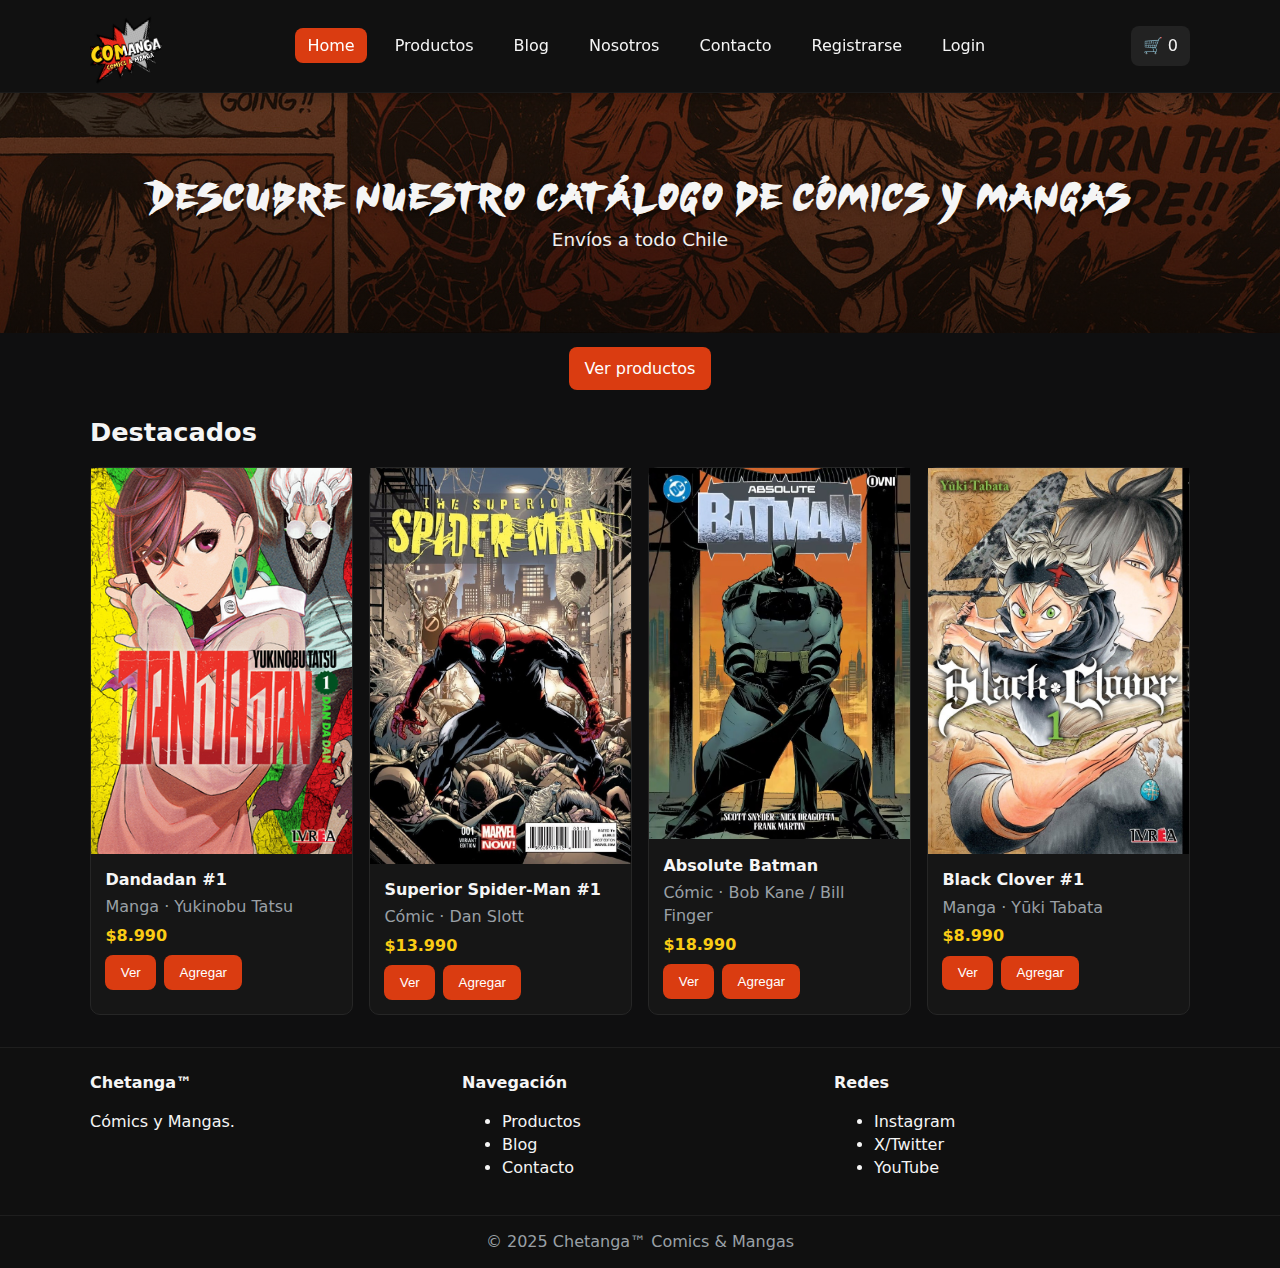
<file: index.html>
<!DOCTYPE html>
<html lang="es">
<head>
  <meta charset="UTF-8" />
  <meta name="viewport" content="width=device-width, initial-scale=1" />
  <title>Chetanga – Home</title>
  <link rel="stylesheet" href="css/styles.css" />

  <!-- (Opcional) favicon -->
<link rel="icon" type="image/png" sizes="32x32" href="assets/favicon.png" />
</head>
<body>
  <!-- HEADER -->
  <header class="shadow">
  <div class="container topbar">
    <!-- Logo a la izquierda -->
    <a class="logo" href="index.html">
      <img src="assets/logo.svg" alt="Chetanga" class="logo-img" />
    </a>

    <!-- Nav a la derecha (antes del carrito) -->
    <nav id="navMenu" aria-label="Principal">
      <ul class="nav">
        <li><a class="active" href="index.html">Home</a></li>
        <li><a href="productos.html">Productos</a></li>
        <li><a href="blog.html">Blog</a></li>
        <li><a href="nosotros.html">Nosotros</a></li>
        <li><a href="contacto.html">Contacto</a></li>
        <li><a href="registro.html">Registrarse</a></li>
        <li><a href="login.html">Login</a></li>
      </ul>
    </nav>

    <!-- Carrito pegado a la derecha -->
    <a class="btn-cart" href="carrito.html" aria-label="Ver carrito">
      🛒 <span id="cartCount">0</span>
    </a>

    <!-- Hamburguesa (solo en móvil) -->
    <button class="menu-toggle" aria-expanded="false" aria-controls="navMenu" aria-label="Abrir menú">☰</button>
  </div>
</header>



  <!-- MAIN -->
  <main>
    <!-- HERO FULL-WIDTH -->
    <section class="hero-full" aria-label="Banner principal">
      <div class="hero-bg">
        <img src="assets/banners/hero.jpg" alt="Colección de cómics y mangas" />
        <div class="hero-overlay">
          <h1><span class="jp-font">Descubre nuestro catálogo de cómics y mangas</span></h1>
          <p>Envíos a todo Chile</p>
        </div>
      </div>
    </section>

    <!-- CTA debajo del banner -->
    <section class="container hero-cta">
      <a class="btn" href="productos.html">Ver productos</a>
    </section>

    <!-- DESTACADOS -->
    <section class="container">
      <h2>Destacados</h2>
      <div id="gridDestacados" class="grid"></div>
    </section>
  </main>

  <!-- FOOTER -->
  <footer>
    <div class="container footer-grid">
      <div>
        <h4>Chetanga™</h4>
        <p>Cómics y Mangas.</p>
      </div>
      <div>
        <h4>Navegación</h4>
        <ul>
          <li><a href="productos.html">Productos</a></li>
          <li><a href="blog.html">Blog</a></li>
          <li><a href="contacto.html">Contacto</a></li>
        </ul>
      </div>
      <div>
        <h4>Redes</h4>
        <ul>
          <li><a href="#">Instagram</a></li>
          <li><a href="#">X/Twitter</a></li>
          <li><a href="#">YouTube</a></li>
        </ul>
      </div>
    </div>
    <div class="copy">© 2025 Chetanga™ Comics & Mangas</div>
  </footer>

  <!-- JS -->
  <script type="module" src="js/app.js"></script>
</body>
</html>
</file>
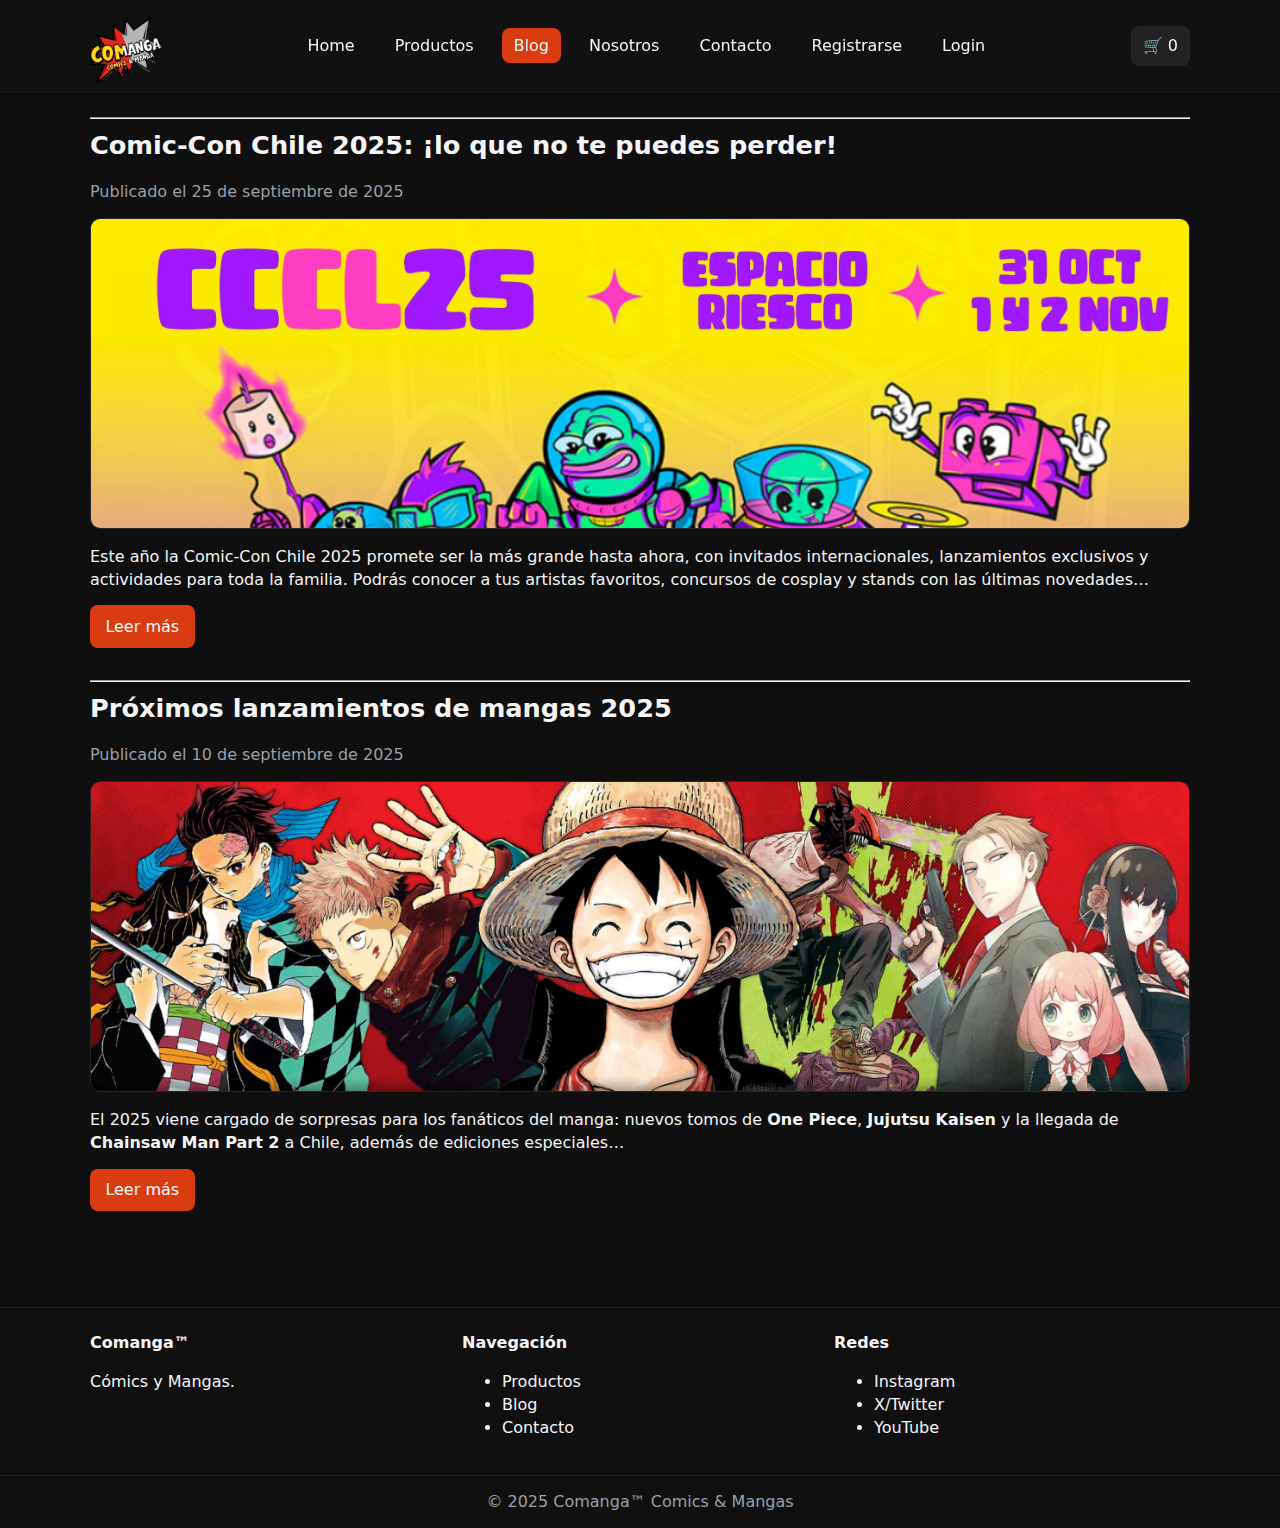
<file: blog.html>
<!DOCTYPE html>
<html lang="es">
<head>
  <meta charset="UTF-8" />
  <meta name="viewport" content="width=device-width, initial-scale=1" />
  <title>Chetanga – Blog</title>
  <link rel="stylesheet" href="css/styles.css" />

  <link rel="icon" type="image/png" sizes="32x32" href="assets/favicon.png" />

</head>
<body>
  <!-- HEADER -->
  <header class="shadow">
  <div class="container topbar">
    <!-- Logo a la izquierda -->
    <a class="logo" href="index.html">
      <img src="assets/logo.svg" alt="Comanga" class="logo-img" />
    </a>

    <!-- Nav a la derecha (antes del carrito) -->
    <nav id="navMenu" aria-label="Principal">
      <ul class="nav">
        <li><a href="index.html">Home</a></li>
        <li><a href="productos.html">Productos</a></li>
        <li><a class="active" href="blog.html">Blog</a></li>
        <li><a href="nosotros.html">Nosotros</a></li>
        <li><a href="contacto.html">Contacto</a></li>
        <li><a href="registro.html">Registrarse</a></li>
        <li><a href="login.html">Login</a></li>
      </ul>
    </nav>

    <!-- Carrito pegado a la derecha -->
    <a class="btn-cart" href="carrito.html" aria-label="Ver carrito">
      🛒 <span id="cartCount">0</span>
    </a>

    <!-- Hamburguesa (solo en móvil) -->
    <button class="menu-toggle" aria-expanded="false" aria-controls="navMenu" aria-label="Abrir menú">☰</button>
  </div>
</header>



  <!-- MAIN -->
  <main class="container" style="padding:1rem 0 2rem">

    <hr />

    <article class="blog-article">
      <h2>Comic-Con Chile 2025: ¡lo que no te puedes perder!</h2>
      <p class="muted">Publicado el 25 de septiembre de 2025</p>
      <img src="assets/blog/comiccon2025.jpg" alt="Comic-Con Chile 2025" />
      <p>
        Este año la Comic-Con Chile 2025 promete ser la más grande hasta ahora,
        con invitados internacionales, lanzamientos exclusivos y actividades para
        toda la familia. Podrás conocer a tus artistas favoritos, concursos de cosplay
        y stands con las últimas novedades…
      </p>
      <a class="btn" href="detalle-blog1.html">Leer más</a>
    </article>

    <hr />

    <article class="blog-article">
      <h2>Próximos lanzamientos de mangas 2025</h2>
      <p class="muted">Publicado el 10 de septiembre de 2025</p>
      <img src="assets/blog/mangas2025.jpg" alt="Lanzamientos de mangas 2025" />
      <p>
        El 2025 viene cargado de sorpresas para los fanáticos del manga: nuevos tomos de
        <strong>One Piece</strong>, <strong>Jujutsu Kaisen</strong> y la llegada de
        <strong>Chainsaw Man Part 2</strong> a Chile, además de ediciones especiales…
      </p>
      <a class="btn" href="detalle-blog2.html">Leer más</a>
    </article>
  </main>

  <!-- FOOTER -->
  <footer>
    <div class="container footer-grid">
      <div>
        <h4>Comanga™</h4>
        <p>Cómics y Mangas.</p>
      </div>
      <div>
        <h4>Navegación</h4>
        <ul>
          <li><a href="productos.html">Productos</a></li>
          <li><a href="blog.html">Blog</a></li>
          <li><a href="contacto.html">Contacto</a></li>
        </ul>
      </div>
      <div>
        <h4>Redes</h4>
        <ul>
          <li><a href="#">Instagram</a></li>
          <li><a href="#">X/Twitter</a></li>
          <li><a href="#">YouTube</a></li>
        </ul>
      </div>
    </div>
    <div class="copy">© 2025 Comanga™ Comics & Mangas</div>
  </footer>

  <!-- JS -->
  <script type="module" src="js/app.js"></script>
</body>
</html>
</file>
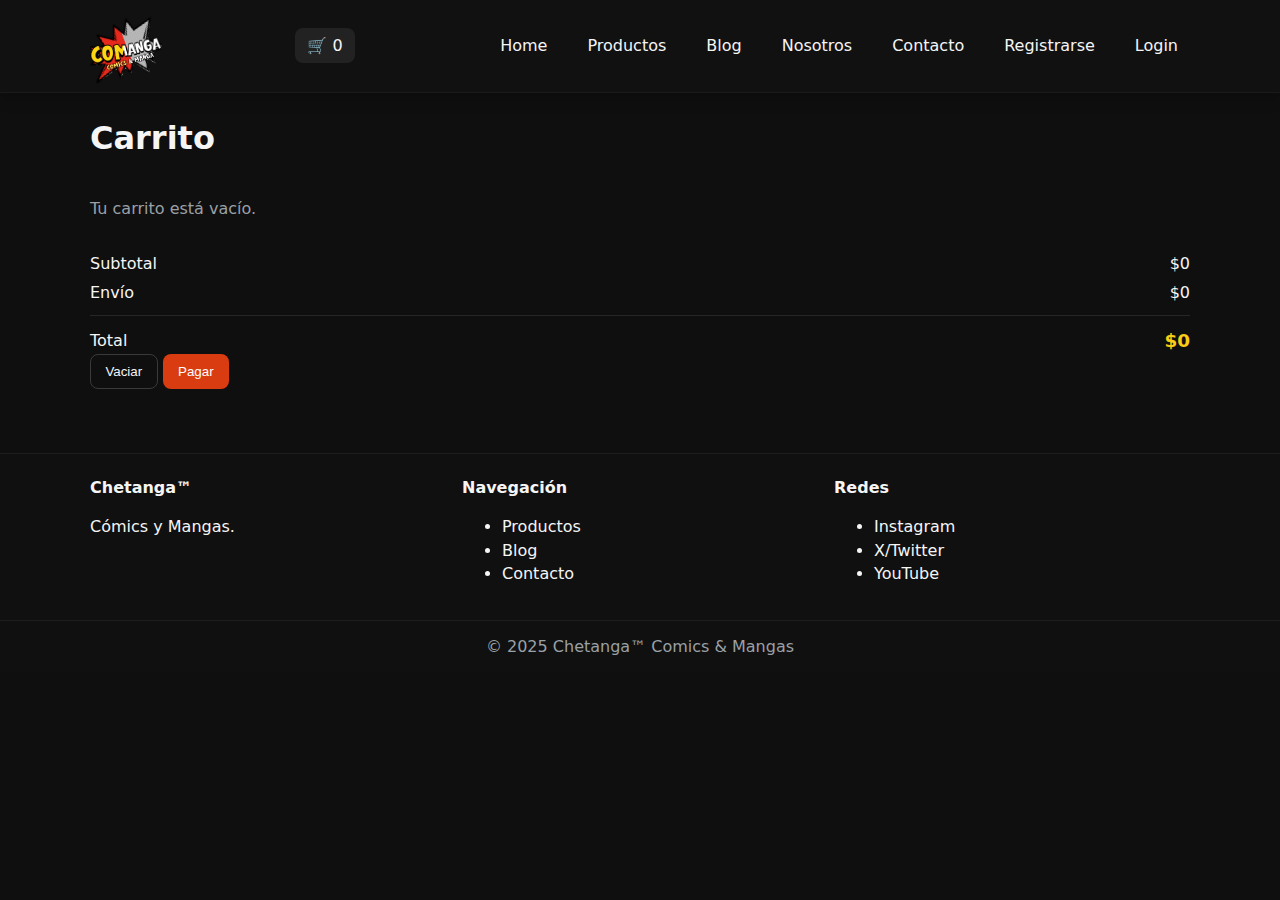
<file: carrito.html>
<!DOCTYPE html>
<html lang="es">
<head>
  <meta charset="UTF-8" />
  <meta name="viewport" content="width=device-width, initial-scale=1" />
  <title>Chetanga – Carrito</title>
  <link rel="stylesheet" href="css/styles.css" />
  <!-- <link rel="icon" type="image/x-icon" href="assets/favicon.ico"> -->
</head>
<body>
  <!-- HEADER -->
  <header class="shadow">
    <div class="container topbar">
      <a class="logo" href="index.html">
        <img src="assets/logo.svg" alt="Chetanga" class="logo-img" />
      </a>

      <!-- Acciones: carrito SIEMPRE visible + menú hamburguesa -->
      <div class="header-actions">
        <a class="btn-cart" href="carrito.html" aria-label="Ver carrito">
          🛒 <span id="cartCount">0</span>
        </a>
        <button class="menu-toggle" aria-expanded="false" aria-controls="navMenu" aria-label="Abrir menú">☰</button>
      </div>

      <nav id="navMenu" aria-label="Principal">
        <ul class="nav">
          <li><a href="index.html">Home</a></li>
          <li><a href="productos.html">Productos</a></li>
          <li><a href="blog.html">Blog</a></li>
          <li><a href="nosotros.html">Nosotros</a></li>
          <li><a href="contacto.html">Contacto</a></li>
          <li><a href="registro.html">Registrarse</a></li>
          <li><a href="login.html">Login</a></li>
        </ul>
      </nav>
    </div>
  </header>

  <!-- MAIN -->
  <main class="container" style="padding:1rem 0 2rem">
    <h1>Carrito</h1>

    <!-- Lista de productos del carrito -->
    <div id="carritoLista" class="cart-list"></div>

    <!-- Resumen y acciones -->
    <section class="cart-summary">
      <div class="cart-totals">
        <div><span>Subtotal</span><span id="cartSubtotal">$0</span></div>
        <div><span>Envío</span><span id="cartEnvio">$0</span></div>
        <div class="sep"></div>
        <div class="total"><span>Total</span><strong id="carritoTotal">$0</strong></div>
      </div>

      <div class="cart-actions-bottom">
        <button id="btnVaciar" class="btn btn-outline">Vaciar</button>
        <button id="btnPagar" class="btn">Pagar</button>
      </div>
    </section>
  </main>

  <!-- FOOTER -->
  <footer>
    <div class="container footer-grid">
      <div>
        <h4>Chetanga™</h4>
        <p>Cómics y Mangas.</p>
      </div>
      <div>
        <h4>Navegación</h4>
        <ul>
          <li><a href="productos.html">Productos</a></li>
          <li><a href="blog.html">Blog</a></li>
          <li><a href="contacto.html">Contacto</a></li>
        </ul>
      </div>
      <div>
        <h4>Redes</h4>
        <ul>
          <li><a href="#">Instagram</a></li>
          <li><a href="#">X/Twitter</a></li>
          <li><a href="#">YouTube</a></li>
        </ul>
      </div>
    </div>
    <div class="copy">© 2025 Chetanga™ Comics & Mangas</div>
  </footer>

  <!-- JS -->
  <script type="module" src="js/app.js"></script>
</body>
</html>
</file>
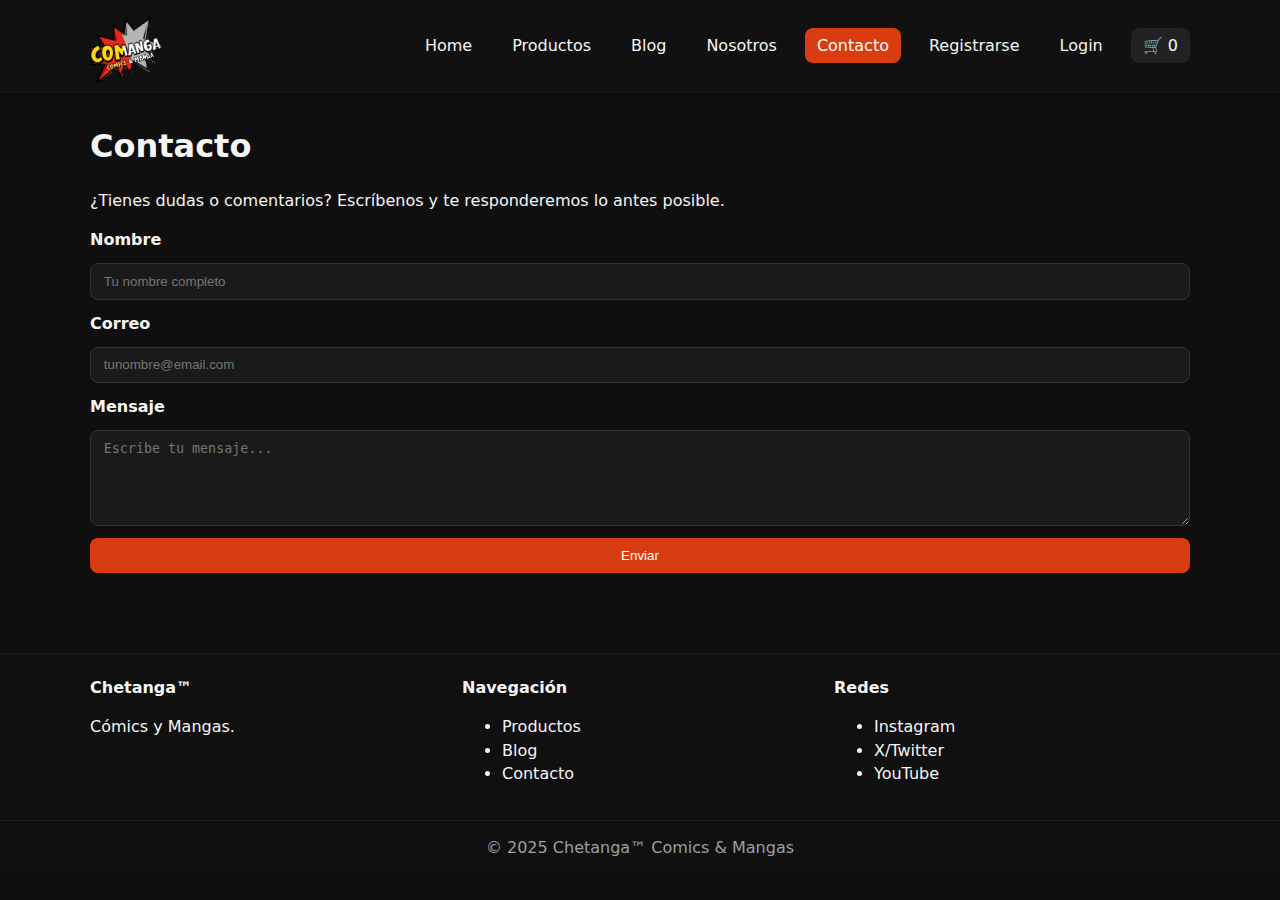
<file: contacto.html>
<!DOCTYPE html>
<html lang="es">
<head>
  <meta charset="UTF-8" />
  <meta name="viewport" content="width=device-width, initial-scale=1" />
  <title>Chetanga – Contacto</title>
  <link rel="stylesheet" href="css/styles.css" />
</head>
<body>
  <!-- HEADER -->
  <header class="shadow">
    <div class="container topbar">
      <a class="logo" href="index.html">
        <img src="assets/logo.svg" alt="Chetanga" class="logo-img" />
      </a>
      <button class="menu-toggle" aria-expanded="false" aria-controls="navMenu" aria-label="Abrir menú">☰</button>
      <nav id="navMenu" aria-label="Principal">
        <ul class="nav">
          <li><a href="index.html">Home</a></li>
          <li><a href="productos.html">Productos</a></li>
          <li><a href="blog.html">Blog</a></li>
          <li><a href="nosotros.html">Nosotros</a></li>
          <li><a class="active" href="contacto.html">Contacto</a></li>
          <li><a href="registro.html">Registrarse</a></li>
          <li><a href="login.html">Login</a></li>
          <li>
            <a class="btn-cart" href="carrito.html" aria-label="Ver carrito">
  🛒 <span id="cartCount">0</span>
</a>

          </li>
        </ul>
      </nav>
    </div>
  </header>

  <!-- MAIN -->
  <main class="container" style="padding:1.5rem 0 2rem">
    <h1>Contacto</h1>
    <p>¿Tienes dudas o comentarios? Escríbenos y te responderemos lo antes posible.</p>

    <form id="formContacto" class="form">
      <label for="nombre">Nombre</label>
      <input type="text" id="nombre" name="nombre" required placeholder="Tu nombre completo" />

      <label for="correo">Correo</label>
      <input type="email" id="correo" name="correo" required placeholder="tunombre@email.com" />

      <label for="mensaje">Mensaje</label>
      <textarea id="mensaje" name="mensaje" rows="5" required placeholder="Escribe tu mensaje..."></textarea>

      <button type="submit">Enviar</button>
    </form>

    <!-- Respuesta -->
    <div id="msgContacto" class="muted" style="margin-top:1rem"></div>
  </main>

  <!-- FOOTER -->
  <footer>
    <div class="container footer-grid">
      <div>
        <h4>Chetanga™</h4>
        <p>Cómics y Mangas.</p>
      </div>
      <div>
        <h4>Navegación</h4>
        <ul>
          <li><a href="productos.html">Productos</a></li>
          <li><a href="blog.html">Blog</a></li>
          <li><a href="contacto.html">Contacto</a></li>
        </ul>
      </div>
      <div>
        <h4>Redes</h4>
        <ul>
          <li><a href="#">Instagram</a></li>
          <li><a href="#">X/Twitter</a></li>
          <li><a href="#">YouTube</a></li>
        </ul>
      </div>
    </div>
    <div class="copy">© 2025 Chetanga™ Comics & Mangas</div>
  </footer>

  <!-- JS -->
  <script type="module" src="js/app.js"></script>
</body>
</html>
</file>
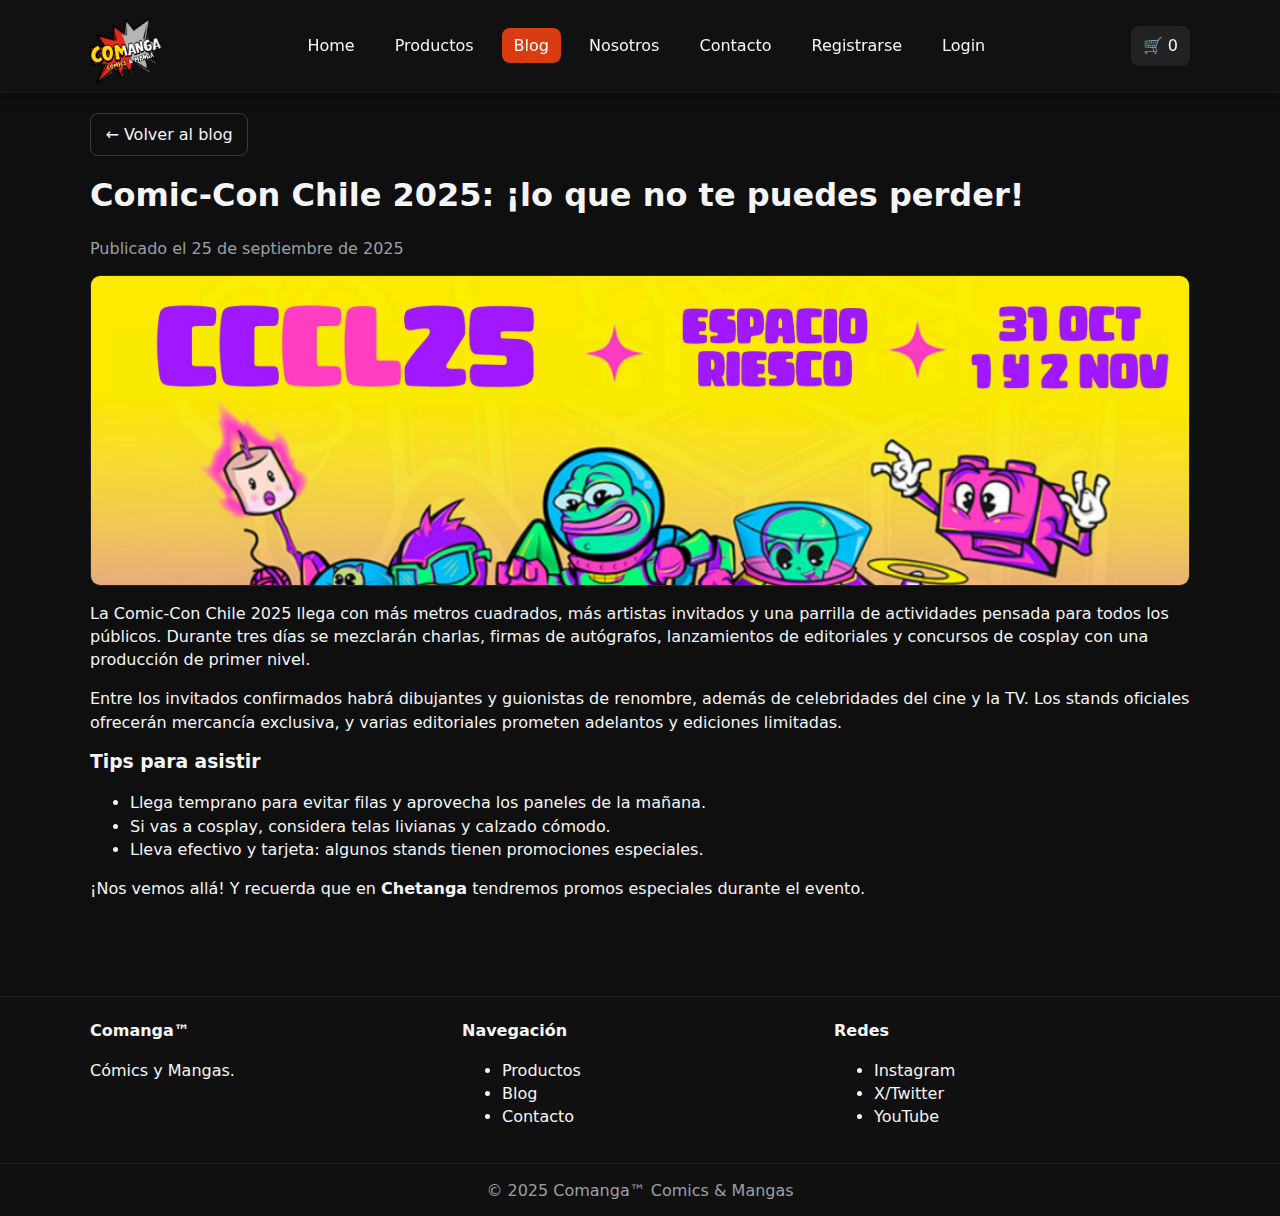
<file: detalle-blog1.html>
<!DOCTYPE html>
<html lang="es">
<head>
  <meta charset="UTF-8" />
  <meta name="viewport" content="width=device-width, initial-scale=1" />
  <title>Comanga – Comic-Con Chile 2025</title>
  <link rel="stylesheet" href="css/styles.css" />

  <link rel="icon" type="image/png" sizes="32x32" href="assets/favicon.png" />

</head>
<body>
  <!-- HEADER -->
  <header class="shadow">
  <div class="container topbar">
    <!-- Logo a la izquierda -->
    <a class="logo" href="index.html">
      <img src="assets/logo.svg" alt="Comanga" class="logo-img" />
    </a>

    <!-- Nav a la derecha (antes del carrito) -->
    <nav id="navMenu" aria-label="Principal">
      <ul class="nav">
        <li><a href="index.html">Home</a></li>
        <li><a href="productos.html">Productos</a></li>
        <li><a class="active" href="blog.html">Blog</a></li>
        <li><a href="nosotros.html">Nosotros</a></li>
        <li><a href="contacto.html">Contacto</a></li>
        <li><a href="registro.html">Registrarse</a></li>
        <li><a href="login.html">Login</a></li>
      </ul>
    </nav>

    <!-- Carrito pegado a la derecha -->
    <a class="btn-cart" href="carrito.html" aria-label="Ver carrito">
      🛒 <span id="cartCount">0</span>
    </a>

    <!-- Hamburguesa (solo en móvil) -->
    <button class="menu-toggle" aria-expanded="false" aria-controls="navMenu" aria-label="Abrir menú">☰</button>
  </div>
</header>



  <!-- MAIN -->
  <main class="container" style="padding:1rem 0 2rem">
    <div class="back-row">
      <a class="btn btn-outline" href="blog.html">← Volver al blog</a>
    </div>

    <article class="blog-article">
      <h1>Comic-Con Chile 2025: ¡lo que no te puedes perder!</h1>
      <p class="muted">Publicado el 25 de septiembre de 2025</p>
      <img src="assets/blog/comiccon2025.jpg" alt="Comic-Con Chile 2025" />

      <p>
        La Comic-Con Chile 2025 llega con más metros cuadrados, más artistas invitados
        y una parrilla de actividades pensada para todos los públicos. Durante tres días
        se mezclarán charlas, firmas de autógrafos, lanzamientos de editoriales y
        concursos de cosplay con una producción de primer nivel.
      </p>
      <p>
        Entre los invitados confirmados habrá dibujantes y guionistas de renombre, además
        de celebridades del cine y la TV. Los stands oficiales ofrecerán mercancía exclusiva,
        y varias editoriales prometen adelantos y ediciones limitadas.
      </p>
      <h3>Tips para asistir</h3>
      <ul>
        <li>Llega temprano para evitar filas y aprovecha los paneles de la mañana.</li>
        <li>Si vas a cosplay, considera telas livianas y calzado cómodo.</li>
        <li>Lleva efectivo y tarjeta: algunos stands tienen promociones especiales.</li>
      </ul>
      <p>
        ¡Nos vemos allá! Y recuerda que en <strong>Chetanga</strong> tendremos promos especiales
        durante el evento.
      </p>
    </article>
  </main>

  <!-- FOOTER -->
  <footer>
    <div class="container footer-grid">
      <div>
        <h4>Comanga™</h4>
        <p>Cómics y Mangas.</p>
      </div>
      <div>
        <h4>Navegación</h4>
        <ul>
          <li><a href="productos.html">Productos</a></li>
          <li><a href="blog.html">Blog</a></li>
          <li><a href="contacto.html">Contacto</a></li>
        </ul>
      </div>
      <div>
        <h4>Redes</h4>
        <ul>
          <li><a href="#">Instagram</a></li>
          <li><a href="#">X/Twitter</a></li>
          <li><a href="#">YouTube</a></li>
        </ul>
      </div>
    </div>
    <div class="copy">© 2025 Comanga™ Comics & Mangas</div>
  </footer>

  <!-- JS -->
  <script type="module" src="js/app.js"></script>
</body>
</html>
</file>
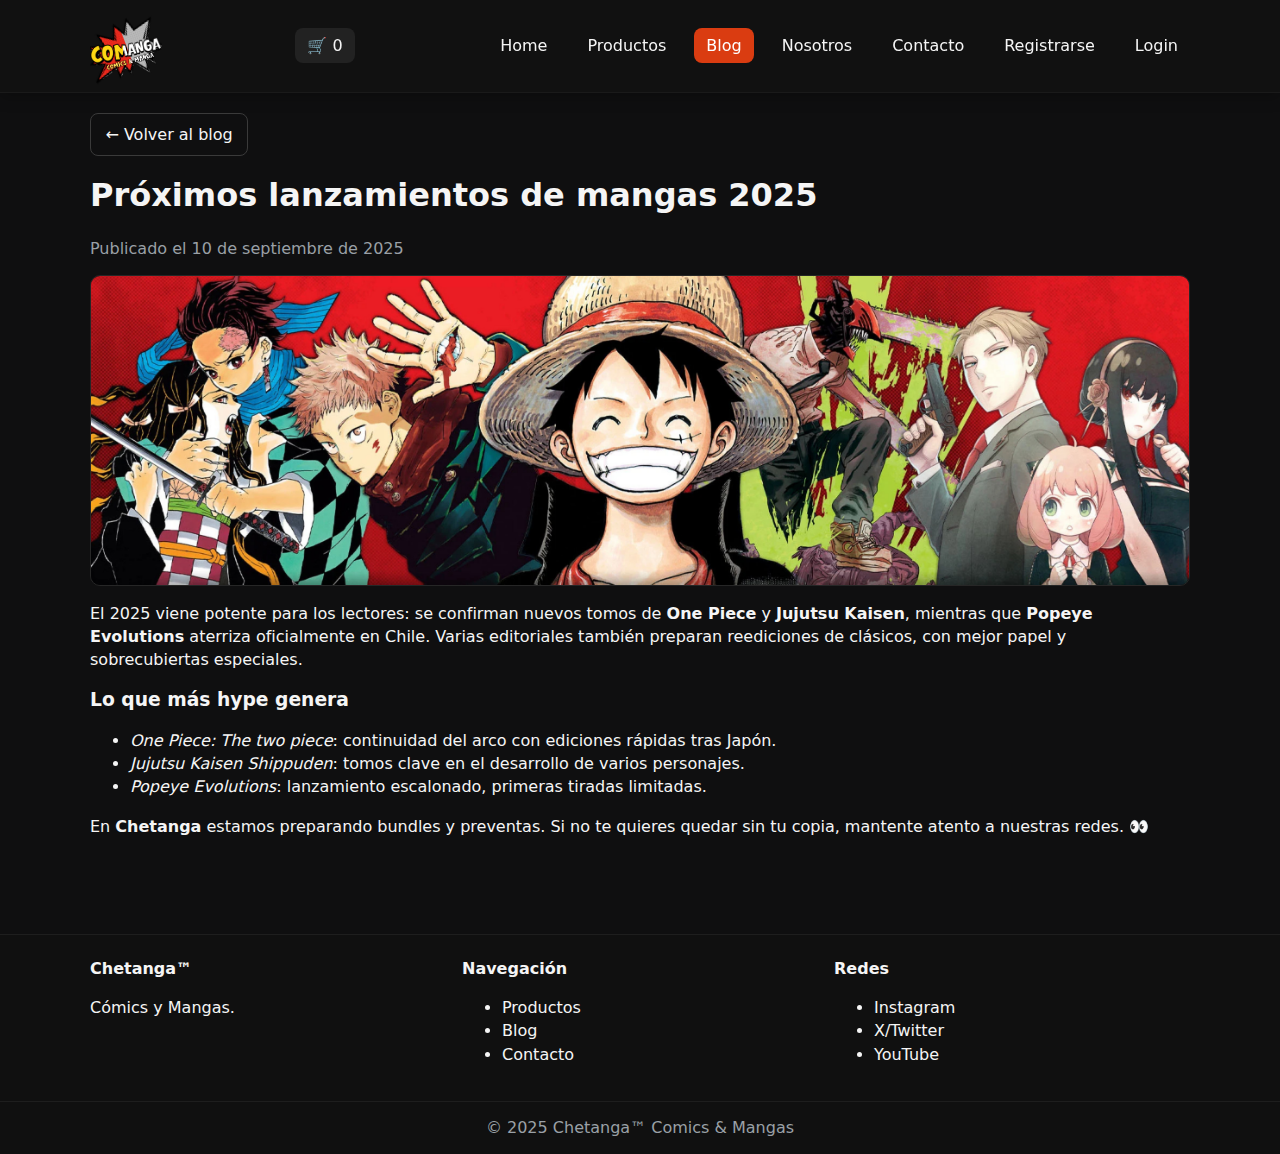
<file: detalle-blog2.html>
<!DOCTYPE html>
<html lang="es">
<head>
  <meta charset="UTF-8" />
  <meta name="viewport" content="width=device-width, initial-scale=1" />
  <title>Chetanga – Lanzamientos de mangas 2025</title>
  <link rel="stylesheet" href="css/styles.css" />
</head>
<body>
  <!-- HEADER -->
  <header class="shadow">
    <div class="container topbar">
      <a class="logo" href="index.html">
        <img src="assets/logo.svg" alt="Chetanga" class="logo-img" />
      </a>

      <!-- Acciones: carrito siempre visible + menú hamburguesa -->
    <div class="head-actions">
      <!-- carrito fuera del menú -->
      <a class="btn-cart" href="carrito.html" aria-label="Ver carrito">
        🛒 <span id="cartCount">0</span>
      </a>
      <!-- botón hamburguesa -->
      <button class="menu-toggle" aria-expanded="false" aria-controls="navMenu" aria-label="Abrir menú">☰</button>
    </div>

      <nav id="navMenu" aria-label="Principal">
        <ul class="nav">
          <li><a href="index.html">Home</a></li>
          <li><a href="productos.html">Productos</a></li>
          <li><a class="active" href="blog.html">Blog</a></li>
          <li><a href="nosotros.html">Nosotros</a></li>
          <li><a href="contacto.html">Contacto</a></li>
          <li><a href="registro.html">Registrarse</a></li>
          <li><a href="login.html">Login</a></li>
        </ul>
      </nav>
    </div>
  </header>

  <!-- MAIN -->
  <main class="container" style="padding:1rem 0 2rem">
    <div class="back-row">
      <a class="btn btn-outline" href="blog.html">← Volver al blog</a>
    </div>

    <article class="blog-article">
      <h1>Próximos lanzamientos de mangas 2025</h1>
      <p class="muted">Publicado el 10 de septiembre de 2025</p>
      <img src="assets/blog/mangas2025.jpg" alt="Lanzamientos de mangas 2025" />

      <p>
        El 2025 viene potente para los lectores: se confirman nuevos tomos de
        <strong>One Piece</strong> y <strong>Jujutsu Kaisen</strong>, mientras
        que <strong>Popeye Evolutions</strong> aterriza oficialmente en Chile.
        Varias editoriales también preparan reediciones de clásicos, con mejor papel
        y sobrecubiertas especiales.
      </p>

      <h3>Lo que más hype genera</h3>
      <ul>
        <li><em>One Piece: The two piece</em>: continuidad del arco con ediciones rápidas tras Japón.</li>
        <li><em>Jujutsu Kaisen Shippuden</em>: tomos clave en el desarrollo de varios personajes.</li>
        <li><em>Popeye Evolutions</em>: lanzamiento escalonado, primeras tiradas limitadas.</li>
      </ul>

      <p>
        En <strong>Chetanga</strong> estamos preparando bundles y preventas. Si no te quieres quedar
        sin tu copia, mantente atento a nuestras redes. 👀
      </p>
    </article>
  </main>

  <!-- FOOTER -->
  <footer>
    <div class="container footer-grid">
      <div>
        <h4>Chetanga™</h4>
        <p>Cómics y Mangas.</p>
      </div>
      <div>
        <h4>Navegación</h4>
        <ul>
          <li><a href="productos.html">Productos</a></li>
          <li><a href="blog.html">Blog</a></li>
          <li><a href="contacto.html">Contacto</a></li>
        </ul>
      </div>
      <div>
        <h4>Redes</h4>
        <ul>
          <li><a href="#">Instagram</a></li>
          <li><a href="#">X/Twitter</a></li>
          <li><a href="#">YouTube</a></li>
        </ul>
      </div>
    </div>
    <div class="copy">© 2025 Chetanga™ Comics & Mangas</div>
  </footer>

  <!-- JS -->
  <script type="module" src="js/app.js"></script>
</body>
</html>
</file>
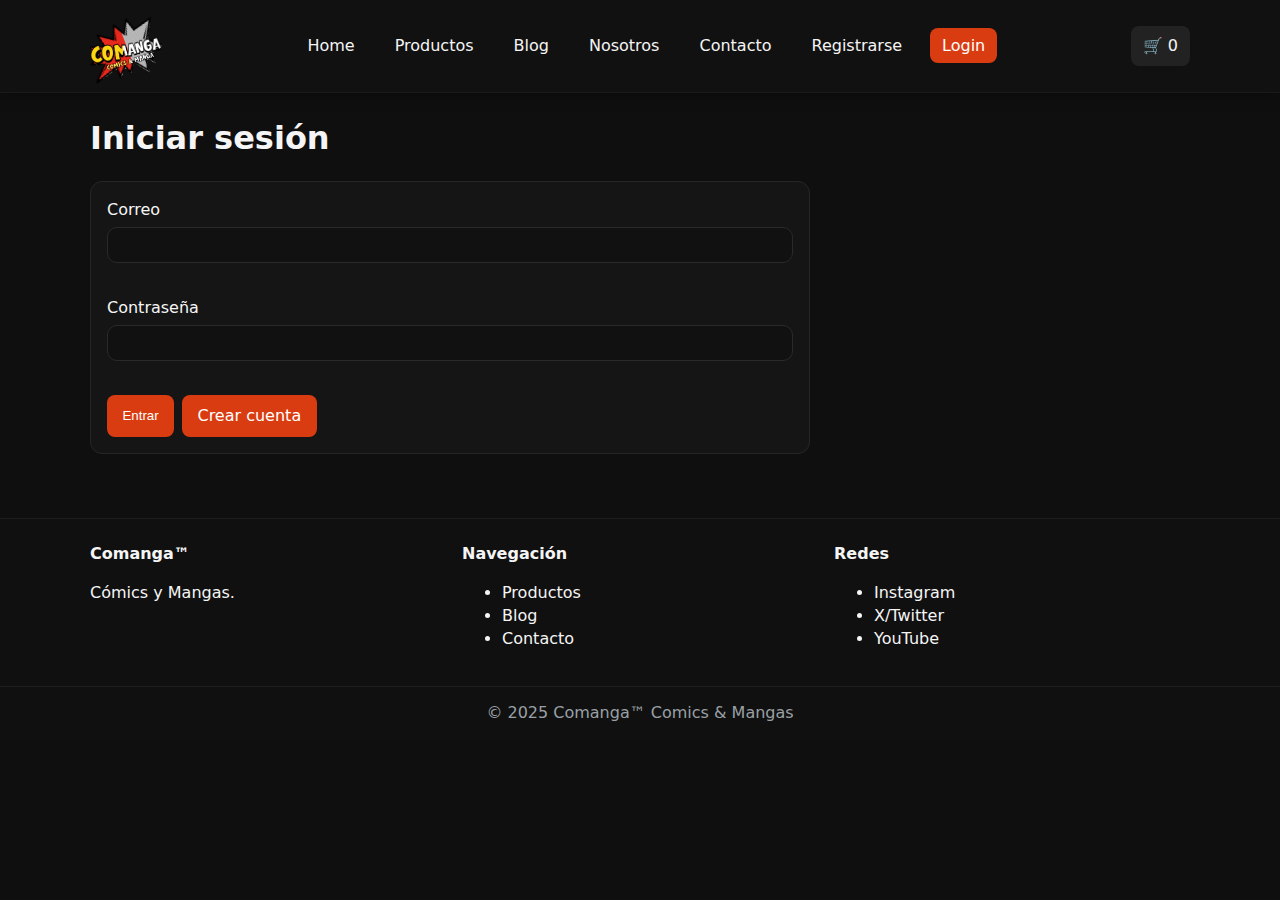
<file: login.html>
<!DOCTYPE html>
<html lang="es">
<head>
    <meta charset="UTF-8" />
    <meta name="viewport" content="width=device-width, initial-scale=1" />
    <title>Chetanga – Login</title>
    <link rel="stylesheet" href="css/styles.css" />

    <link rel="icon" type="image/png" sizes="32x32" href="assets/favicon.png" />

</head>
<body>
    <!-- HEADER -->
    <header class="shadow">
  <div class="container topbar">
    <!-- Logo a la izquierda -->
    <a class="logo" href="index.html">
      <img src="assets/logo.svg" alt="Comanga" class="logo-img" />
    </a>

    <!-- Nav a la derecha (antes del carrito) -->
    <nav id="navMenu" aria-label="Principal">
      <ul class="nav">
        <li><a href="index.html">Home</a></li>
        <li><a href="productos.html">Productos</a></li>
        <li><a href="blog.html">Blog</a></li>
        <li><a href="nosotros.html">Nosotros</a></li>
        <li><a href="contacto.html">Contacto</a></li>
        <li><a href="registro.html">Registrarse</a></li>
        <li><a class="active" href="login.html">Login</a></li>
      </ul>
    </nav>

    <!-- Carrito pegado a la derecha -->
    <a class="btn-cart" href="carrito.html" aria-label="Ver carrito">
      🛒 <span id="cartCount">0</span>
    </a>

    <!-- Hamburguesa (solo en móvil) -->
    <button class="menu-toggle" aria-expanded="false" aria-controls="navMenu" aria-label="Abrir menú">☰</button>
  </div>
</header>




    <!-- MAIN -->
    <main class="container" style="padding:1rem 0 2rem">
        <h1>Iniciar sesión</h1>

        <form id="formLogin" class="form-card" novalidate>
            <div class="field">
                <label for="loginEmail">Correo</label>
                <input id="loginEmail" name="email" type="email" required autocomplete="email" inputmode="email" />
                <small class="error" aria-live="polite"></small>
            </div>

            <div class="field">
                <label for="loginPass">Contraseña</label>
                <input id="loginPass" name="pass" type="password" required minlength="6" autocomplete="current-password" />
                <small class="error" aria-live="polite"></small>
            </div>

            <div class="row" style="margin-top:.75rem">
                <button type="submit">Entrar</button>
                <a class="btn" href="registro.html" style="text-decoration:none">Crear cuenta</a>
            </div>

            <div id="loginOk" class="ok" role="status" aria-live="polite" hidden>
                ¡Bienvenido! Redirigiendo…
            </div>
        </form>
    </main>

    <!-- FOOTER -->
    <footer>
        <div class="container footer-grid">
            <div>
                <h4>Comanga™</h4>
                <p>Cómics y Mangas.</p>
            </div>
            <div>
                <h4>Navegación</h4>
                <ul>
                    <li><a href="productos.html">Productos</a></li>
                    <li><a href="blog.html">Blog</a></li>
                    <li><a href="contacto.html">Contacto</a></li>
                </ul>
            </div>
            <div>
                <h4>Redes</h4>
                <ul>
                    <li><a href="#">Instagram</a></li>
                    <li><a href="#">X/Twitter</a></li>
                    <li><a href="#">YouTube</a></li>
                </ul>
            </div>
        </div>
        <div class="copy">© 2025 Comanga™ Comics & Mangas</div>
    </footer>

    <!-- JS -->
    <script type="module" src="js/app.js"></script>
</body>
</html>
</file>
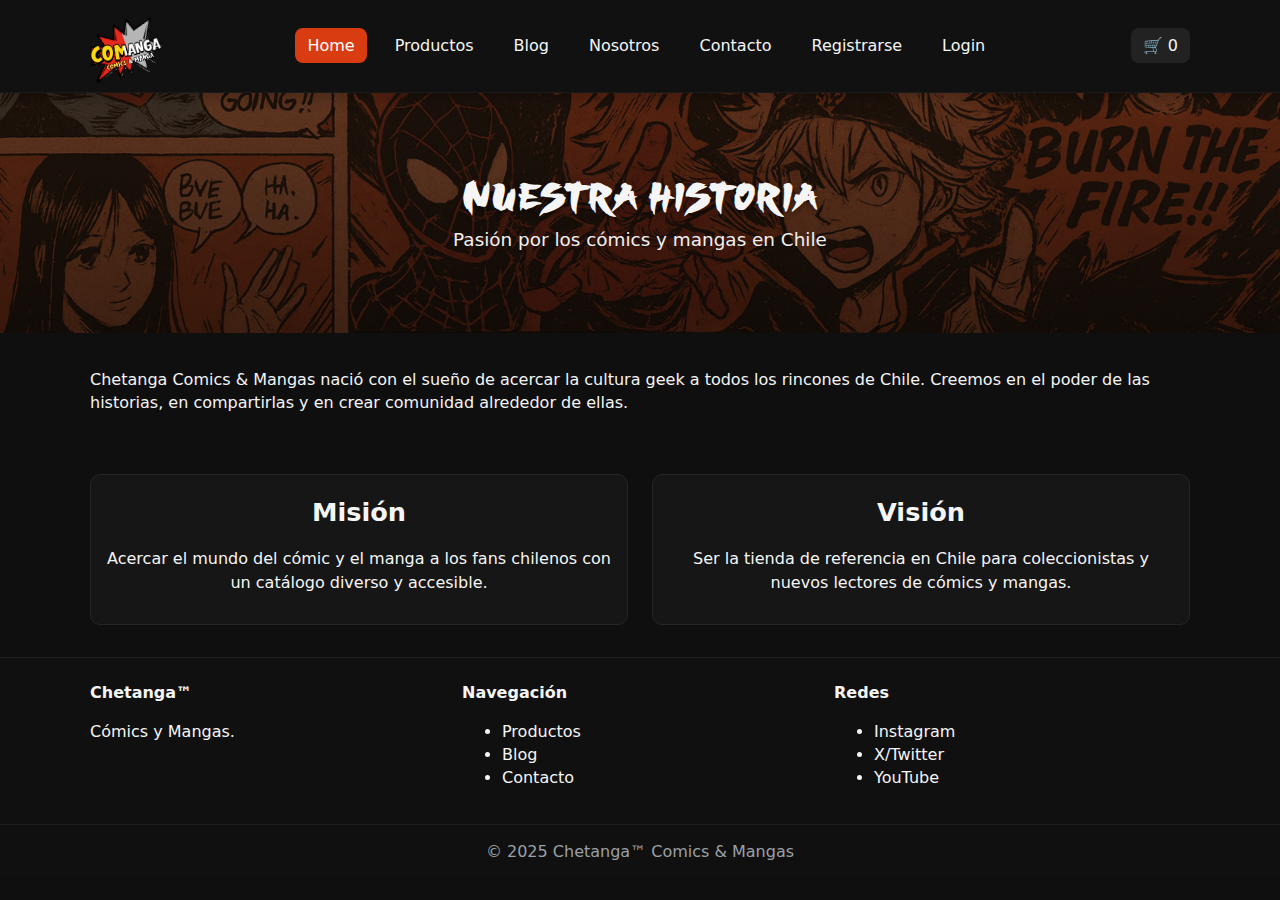
<file: nosotros.html>
<!DOCTYPE html>
<html lang="es">
<head>
  <meta charset="UTF-8" />
  <meta name="viewport" content="width=device-width, initial-scale=1" />
  <title>Chetanga – Nosotros</title>
  <link rel="stylesheet" href="css/styles.css" />

  <link rel="icon" type="image/png" sizes="32x32" href="assets/favicon.png" />

</head>
<body>
  <!-- HEADER -->
  <header class="shadow">
  <div class="container topbar">
    <a class="logo" href="index.html">
      <img src="assets/logo.svg" alt="Chetanga" class="logo-img" />
    </a>

    <!-- Nav ocupa el centro en desktop -->
    <nav id="navMenu" aria-label="Principal">
      <ul class="nav">
        <li><a class="active" href="index.html">Home</a></li>
        <li><a href="productos.html">Productos</a></li>
        <li><a href="blog.html">Blog</a></li>
        <li><a href="nosotros.html">Nosotros</a></li>
        <li><a href="contacto.html">Contacto</a></li>
        <li><a href="registro.html">Registrarse</a></li>
        <li><a href="login.html">Login</a></li>
      </ul>
    </nav>

    <!-- Acciones: carrito visible + botón hamburguesa -->
    <div class="head-actions">
      <a class="btn-cart" href="carrito.html" aria-label="Ver carrito">
        🛒 <span id="cartCount">0</span>
      </a>
      <button class="menu-toggle" aria-expanded="false" aria-controls="navMenu" aria-label="Abrir menú">☰</button>
    </div>
  </div>
</header>


  <!-- MAIN -->
  <main>
    <!-- Banner hero.jpg -->
    <section class="hero-full" aria-label="Banner nosotros">
      <div class="hero-bg">
        <img src="assets/banners/hero.jpg" alt="Chetanga Comics y Mangas" />
        <div class="hero-overlay">
          <h1><span class="jp-font">Nuestra historia</span></h1>
          <p>Pasión por los cómics y mangas en Chile</p>
        </div>
      </div>
    </section>

    <!-- Intro -->
    <section class="container" style="padding:1.2rem 0">
      <p>
        Chetanga Comics & Mangas nació con el sueño de acercar la cultura geek a todos los rincones de Chile.
        Creemos en el poder de las historias, en compartirlas y en crear comunidad alrededor de ellas.
      </p>
    </section>

    <!-- Misión y Visión -->
    <section class="container" style="margin-top:1.5rem">
      <div class="grid" style="grid-template-columns:repeat(auto-fit,minmax(250px,1fr)); gap:1.5rem; text-align:center">
        <article class="card">
          <div class="p">
            <h2>Misión</h2>
            <p>Acercar el mundo del cómic y el manga a los fans chilenos con un catálogo diverso y accesible.</p>
          </div>
        </article>
        <article class="card">
          <div class="p">
            <h2>Visión</h2>
            <p>Ser la tienda de referencia en Chile para coleccionistas y nuevos lectores de cómics y mangas.</p>
          </div>
        </article>
      </div>
    </section>
  </main>

  <!-- FOOTER -->
  <footer>
    <div class="container footer-grid">
      <div>
        <h4>Chetanga™</h4>
        <p>Cómics y Mangas.</p>
      </div>
      <div>
        <h4>Navegación</h4>
        <ul>
          <li><a href="productos.html">Productos</a></li>
          <li><a href="blog.html">Blog</a></li>
          <li><a href="contacto.html">Contacto</a></li>
        </ul>
      </div>
      <div>
        <h4>Redes</h4>
        <ul>
          <li><a href="#">Instagram</a></li>
          <li><a href="#">X/Twitter</a></li>
          <li><a href="#">YouTube</a></li>
        </ul>
      </div>
    </div>
    <div class="copy">© 2025 Chetanga™ Comics & Mangas</div>
  </footer>

  <!-- JS -->
  <script type="module" src="js/app.js"></script>
</body>
</html>
</file>
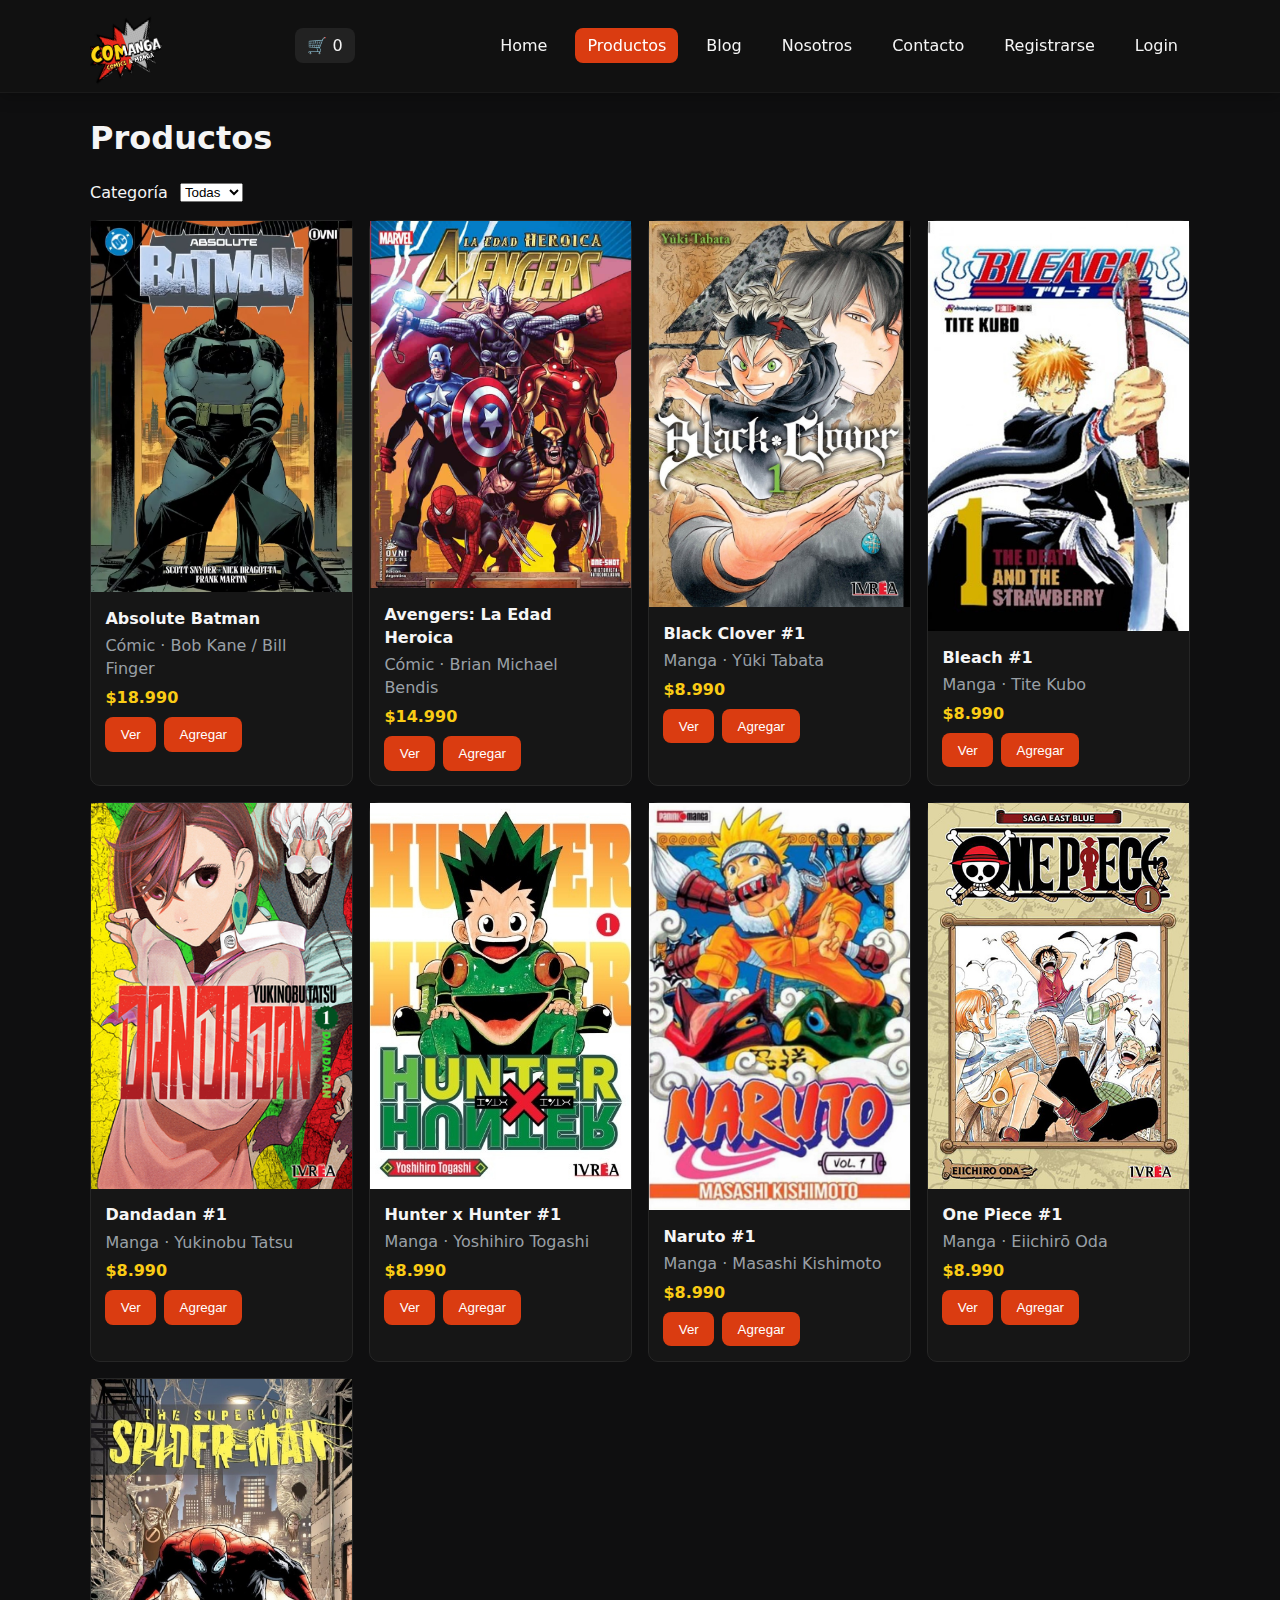
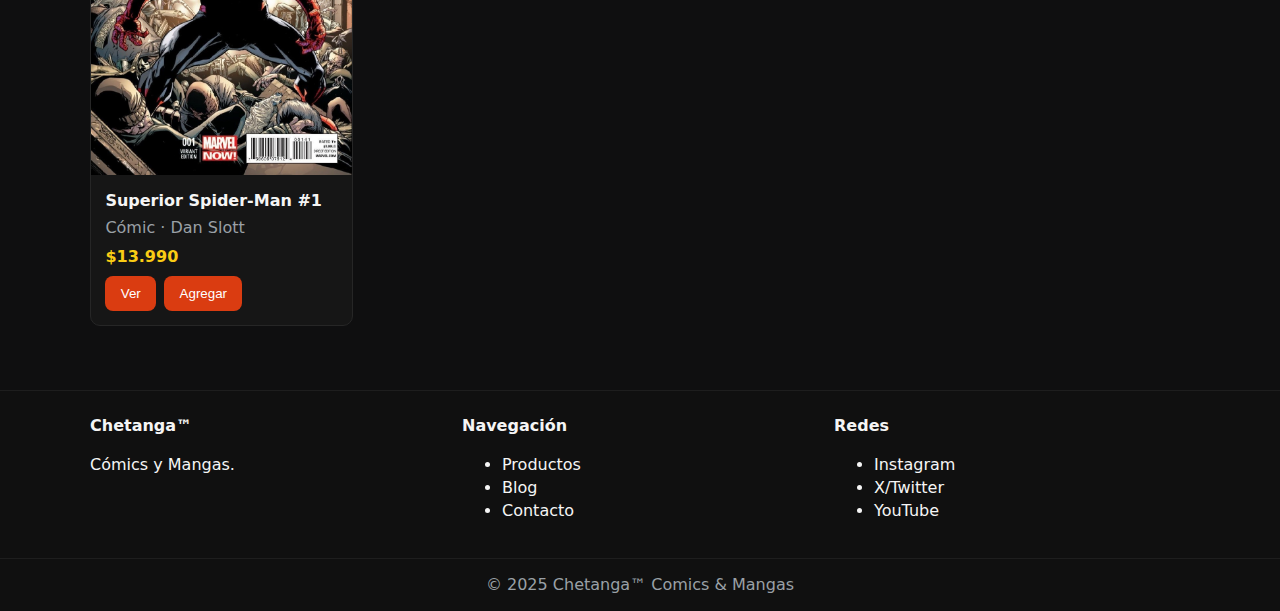
<file: productos.html>
<!DOCTYPE html>
<html lang="es">
<head>
    <meta charset="UTF-8" />
    <meta name="viewport" content="width=device-width, initial-scale=1" />
    <title>Chetanga – Productos</title>
    <link rel="stylesheet" href="css/styles.css" />

    <link rel="icon" type="image/png" sizes="32x32" href="assets/favicon.png" />

</head>
<body>
    <!-- HEADER -->
    <header class="shadow">
    <div class="container topbar">
        <a class="logo" href="index.html">
        <img src="assets/logo.svg" alt="Chetanga" class="logo-img" />
        </a>

        <!-- Acciones: carrito + hamburguesa -->
    <div class="head-actions">
        <!-- carrito fuera del menú -->
        <a class="btn-cart" href="carrito.html" aria-label="Ver carrito">
        🛒 <span id="cartCount">0</span>
        </a>
        <!-- botón hamburguesa -->
        <button class="menu-toggle" aria-expanded="false" aria-controls="navMenu" aria-label="Abrir menú">☰</button>
    </div>

        <nav id="navMenu" aria-label="Principal">
        <ul class="nav">
            <li><a href="index.html">Home</a></li>
            <li><a class="active" href="productos.html">Productos</a></li>
            <li><a href="blog.html">Blog</a></li>
            <li><a href="nosotros.html">Nosotros</a></li>
            <li><a href="contacto.html">Contacto</a></li>
            <li><a href="registro.html">Registrarse</a></li>
            <li><a href="login.html">Login</a></li>
        </ul>
        </nav>
    </div>
    </header>

    <!-- MAIN -->
    <main class="container" style="padding:1rem 0 2rem">
    <h1>Productos</h1>

    <!-- Filtro de categoría -->
    <div class="filters" style="display:flex; gap:.75rem; align-items:center; flex-wrap:wrap; margin:.5rem 0 1rem">
        <label for="fCategoria">Categoría</label>
        <select id="fCategoria">
        <option value="">Todas</option>
        <option value="Manga">Manga</option>
        <option value="Cómic">Cómic</option>
        </select>
    </div>

    <!-- Grilla -->
    <div id="gridProductos" class="grid"></div>
    </main>

    <!-- FOOTER -->
    <footer>
    <div class="container footer-grid">
        <div>
        <h4>Chetanga™</h4>
        <p>Cómics y Mangas.</p>
        </div>
        <div>
        <h4>Navegación</h4>
        <ul>
            <li><a href="productos.html">Productos</a></li>
            <li><a href="blog.html">Blog</a></li>
            <li><a href="contacto.html">Contacto</a></li>
        </ul>
        </div>
        <div>
        <h4>Redes</h4>
        <ul>
            <li><a href="#">Instagram</a></li>
            <li><a href="#">X/Twitter</a></li>
            <li><a href="#">YouTube</a></li>
        </ul>
        </div>
    </div>
    <div class="copy">© 2025 Chetanga™ Comics & Mangas</div>
    </footer>

    <!-- JS -->
    <script type="module" src="js/app.js"></script>
</body>
</html>
</file>
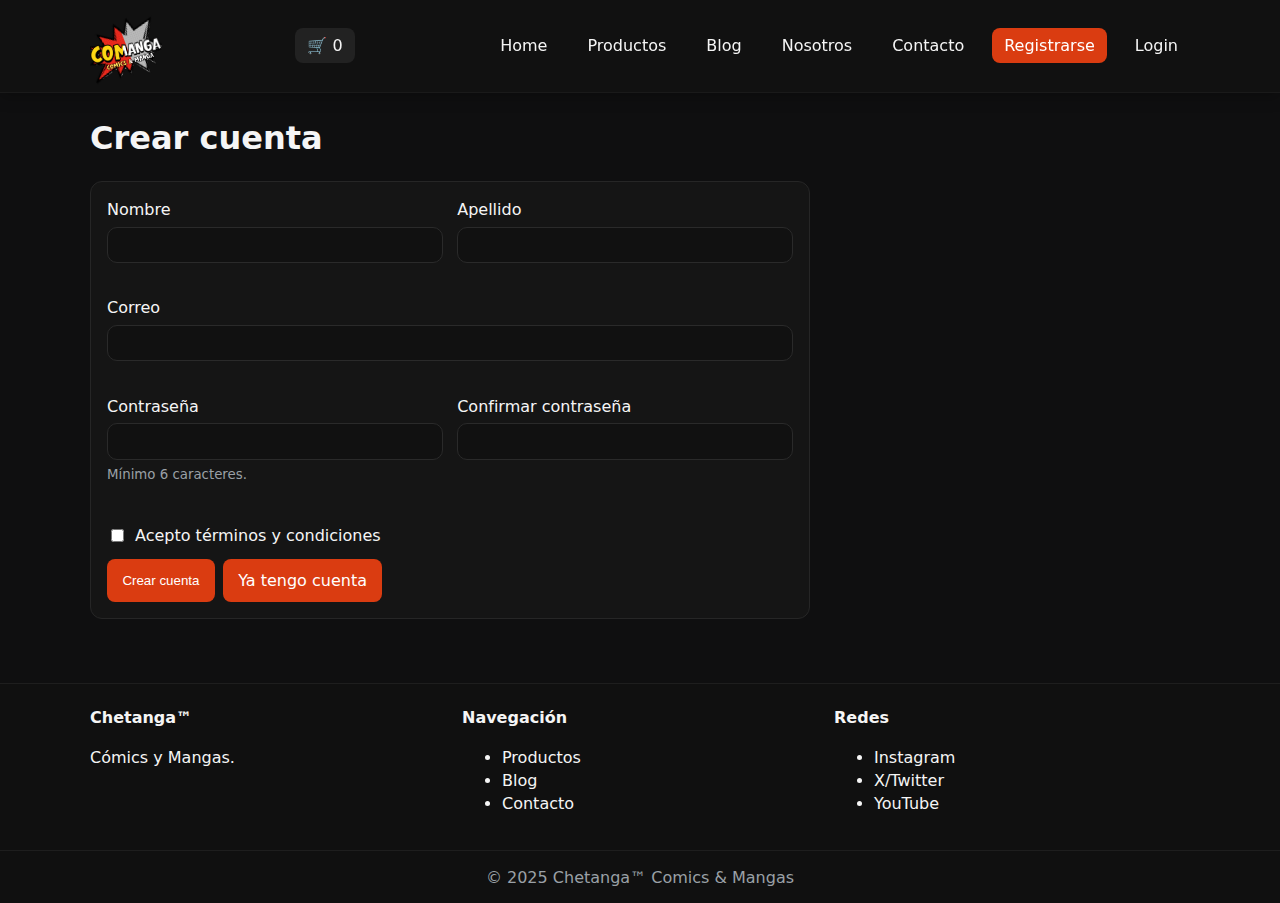
<file: registro.html>
<!DOCTYPE html>
<html lang="es">
<head>
    <meta charset="UTF-8" />
    <meta name="viewport" content="width=device-width, initial-scale=1" />
    <title>Chetanga – Registro</title>
    <link rel="stylesheet" href="css/styles.css" />
</head>
<body>
    <!-- HEADER -->
    <header class="shadow">
    <div class="container topbar">
        <a class="logo" href="index.html">
        <img src="assets/logo.svg" alt="Chetanga" class="logo-img" />
        </a>

        <!-- Acciones: carrito + hamburguesa -->
    <div class="head-actions">
        <!-- carrito fuera del menú -->
        <a class="btn-cart" href="carrito.html" aria-label="Ver carrito">
        🛒 <span id="cartCount">0</span>
        </a>
        <!-- botón hamburguesa -->
        <button class="menu-toggle" aria-expanded="false" aria-controls="navMenu" aria-label="Abrir menú">☰</button>
    </div>

        <nav id="navMenu" aria-label="Principal">
        <ul class="nav">
            <li><a href="index.html">Home</a></li>
            <li><a href="productos.html">Productos</a></li>
            <li><a href="blog.html">Blog</a></li>
            <li><a href="nosotros.html">Nosotros</a></li>
            <li><a href="contacto.html">Contacto</a></li>
            <li><a class="active" href="registro.html">Registrarse</a></li>
            <li><a href="login.html">Login</a></li>
        </ul>
        </nav>
    </div>
    </header>

    <!-- MAIN -->
    <main class="container" style="padding:1rem 0 2rem">
    <h1>Crear cuenta</h1>

    <form id="formRegistro" class="form-card" novalidate>
        <div class="row2">
        <div class="field">
            <label for="nombre">Nombre</label>
            <input id="nombre" name="nombre" type="text" required autocomplete="given-name" />
            <small class="error" aria-live="polite"></small>
        </div>

        <div class="field">
            <label for="apellido">Apellido</label>
            <input id="apellido" name="apellido" type="text" required autocomplete="family-name" />
            <small class="error" aria-live="polite"></small>
        </div>
        </div>

        <div class="field">
        <label for="email">Correo</label>
        <input id="email" name="email" type="email" required autocomplete="email" inputmode="email" />
        <small class="error" aria-live="polite"></small>
        </div>

        <div class="row2">
        <div class="field">
            <label for="pass">Contraseña</label>
            <input id="pass" name="pass" type="password" required minlength="6" autocomplete="new-password" />
            <small class="muted">Mínimo 6 caracteres.</small>
            <small class="error" aria-live="polite"></small>
        </div>

        <div class="field">
            <label for="pass2">Confirmar contraseña</label>
            <input id="pass2" name="pass2" type="password" required minlength="6" autocomplete="new-password" />
            <small class="error" aria-live="polite"></small>
        </div>
        </div>

        <label class="check">
        <input id="tyc" type="checkbox" required />
        <span>Acepto términos y condiciones</span>
        </label>
        <small class="error" id="errTyc" aria-live="polite"></small>

        <div class="row" style="margin-top:.75rem">
        <button type="submit">Crear cuenta</button>
        <a class="btn" href="login.html" style="text-decoration:none">Ya tengo cuenta</a>
        </div>

        <div id="msgOk" class="ok" role="status" aria-live="polite" hidden>
        ¡Cuenta creada! Ya puedes iniciar sesión.
        </div>
    </form>
    </main>

    <!-- FOOTER -->
    <footer>
    <div class="container footer-grid">
        <div>
        <h4>Chetanga™</h4>
        <p>Cómics y Mangas.</p>
        </div>
        <div>
        <h4>Navegación</h4>
        <ul>
            <li><a href="productos.html">Productos</a></li>
            <li><a href="blog.html">Blog</a></li>
            <li><a href="contacto.html">Contacto</a></li>
        </ul>
        </div>
        <div>
        <h4>Redes</h4>
        <ul>
            <li><a href="#">Instagram</a></li>
            <li><a href="#">X/Twitter</a></li>
            <li><a href="#">YouTube</a></li>
        </ul>
        </div>
    </div>
    <div class="copy">© 2025 Chetanga™ Comics & Mangas</div>
    </footer>

    <!-- JS -->
    <script type="module" src="js/app.js"></script>
</body>
</html>
</file>
<file: css/styles.css>
/* ===== Fuente personalizada Sukajan ===== */
@font-face {
  font-family: "Sukajan";
  src: url("../assets/fonts/SukajanBrushDemo.otf") format("opentype");
  font-weight: normal;
  font-style: normal;
  font-display: swap;
}

/* ===== Base simple, estilo “estudiante” ===== */
:root{
  --bg:#0f0f10; --fg:#f5f5f5; --muted:#9aa0a6;
  --brand:#da3c11; --brand2:#facc15;
  --hero-h: clamp(160px, 22vw, 240px); /* altura del banner */
}
*{ box-sizing:border-box }
html,body{ margin:0; padding:0; font-family:system-ui,-apple-system,Segoe UI,Roboto,Inter; color:var(--fg); background:var(--bg) }
img{ max-width:100%; display:block }
a{ color:inherit; text-decoration:none }
a:hover{ text-decoration:underline }
.container{ width:min(1100px, 92%); margin-inline:auto }
.shadow{ box-shadow:0 4px 14px rgba(0,0,0,.25) }

h1,h2,h3,h4{ margin:.2em 0 .6em }
h1{ font-weight:700 }
h2{ font-size:clamp(1.25rem, 2.4vw, 1.6rem) }
body{ font-size:16px; line-height:1.45 }
.muted{ color:var(--muted) }

/* ===== Header / Nav ===== */
header{
  background:#111; position:sticky; top:0; z-index:10;
  border-bottom:1px solid #1a1a1a; overflow:visible;
}
.topbar{
  display:flex;
  align-items:center;
  justify-content:space-between;
  padding:10px 0;
  gap:1rem;
}
.logo{ display:flex; gap:.5rem; align-items:center; font-weight:700 }

/* Logo más grande y sobresaliente */
.logo-img{
  height:72px;
  position:relative;
  top:4px;
  z-index:2;
}
.logo-text{ font-size:1.05rem }

/* Nav */
.nav{ list-style:none; display:flex; gap:1rem; padding:0; margin:0 }
.nav a{ padding:.5rem .75rem; border-radius:8px }
.nav a.active, .nav a:hover{ background:var(--brand); color:#fff; text-decoration:none }
.btn-cart{ background:#222; border-radius:8px; padding:.5rem .75rem }

/* Botón hamburguesa */
.menu-toggle{
  display:none;
  background:#1b1b1b; color:var(--fg);
  border:1px solid #2a2a2a; border-radius:8px;
  padding:.5rem .75rem; cursor:pointer;
}
#navMenu{ transition:max-height .25s ease; }

/* ===== HERO full-width ===== */
.hero-full{ width:100%; }
.hero-bg{
  position:relative;
  width:100%;
  height: var(--hero-h);
  overflow:hidden;
}
.hero-bg > img{
  width:100%; height:100%;
  object-fit:cover; object-position:center;
  display:block;
}
.hero-bg::after{
  content:"";
  position:absolute; inset:0;
  background: linear-gradient(180deg, rgba(0,0,0,0.30) 0%, rgba(0,0,0,0.55) 100%);
  pointer-events:none;
  z-index:0;
}
.hero-overlay{
  position:absolute; inset:0;
  display:flex; flex-direction:column;
  align-items:center; justify-content:center;
  text-align:center; padding:0 1rem;
  z-index:1;
}
.hero-overlay h1{
  font-size: clamp(1.6rem, 4vw, 2.4rem);
  line-height:1.05; margin:.1em 0 .15em;
}
.hero-overlay p{
  color:#f0f0f0; margin:0;
  font-size: clamp(.95rem, 2vw, 1.15rem);
}

/* Estilo especial para el H1 con Sukajan */
.jp-font{
  font-family: "Sukajan", system-ui, sans-serif;
  letter-spacing: 1px;
  text-shadow: 0 2px 6px rgba(0,0,0,.45);
}

/* Botón debajo del banner */
.hero-cta{
  display:flex; justify-content:center; padding: .9rem 0 1.2rem;
}
.btn, button{
  background:var(--brand); color:#fff; border:1px solid transparent;
  border-radius:8px; padding:.55rem .9rem; cursor:pointer;
  text-decoration:none; display:inline-block;
}
.btn:hover, button:hover{ filter:brightness(1.05) }
.btn:focus-visible, button:focus-visible{ outline:2px solid #fff; outline-offset:2px }

/* ===== Cards / Grid ===== */
.grid{ display:grid; gap:1rem; grid-template-columns: repeat(auto-fill, minmax(220px,1fr)); }
.card{
  background:#161616; border:1px solid #262626; border-radius:10px;
}
.card .p{ padding:.9rem }
.card h3{ margin:0 0 .25rem; font-size:1rem }
.price{ color:var(--brand2); font-weight:700; margin-top:.35rem }
.row{ display:flex; gap:.5rem; margin-top:.5rem }

/* ===== Blog ===== */
.blog-article{ margin-bottom:2rem; }
.blog-article img{
  width:100%; border-radius:10px; margin: .5rem 0 1rem; border:1px solid #262626;
}
.blog-article h2, .blog-article h1{ margin-top:0.2em; }
.blog-article p{ margin-bottom:0.9rem; }

/* Botón de volver */
.back-row{ display:flex; justify-content:flex-start; margin:.25rem 0 1rem; }
.btn-outline{ background:transparent; border:1px solid #3a3a3a; color:#f5f5f5; }
.btn-outline:hover{ filter:none; background:#1a1a1a; }

/* ===== Formularios (Registro/Login) ===== */
.form-card{
  background:#151515; border:1px solid #262626; border-radius:12px;
  padding:1rem; max-width:720px; margin:.5rem 0 0;
}
.field{ display:flex; flex-direction:column; gap:.35rem; margin-bottom:.9rem }
.field input, .field select, .field textarea{
  background:#111; color:#f5f5f5; border:1px solid #2a2a2a; border-radius:10px;
  padding:.6rem .75rem;
}
.field textarea{ min-height:120px; resize:vertical }
.field input:focus, .field select:focus, .field textarea:focus{
  outline:2px solid #3b82f6; outline-offset:2px; border-color:transparent;
}
.row2{ display:grid; grid-template-columns:1fr 1fr; gap:.9rem }
.check{ display:flex; align-items:center; gap:.5rem; margin:.4rem 0 }
.error{ color:#f87171; min-height:1em }
.ok{
  margin-top:.75rem; background:#0b3d17; color:#a7f3d0;
  border:1px solid #065f46; padding:.65rem .8rem; border-radius:10px
}

/* ===== Formulario Contacto ===== */
.form{
  display:flex; flex-direction:column; gap:0.75rem; margin-top:1rem;
}
.form label{ font-weight:600; }
.form input, .form textarea{
  padding:0.6rem 0.8rem; border:1px solid #333; border-radius:8px;
  background:#1a1a1a; color:var(--fg);
}
.form input:focus, .form textarea:focus{ outline:2px solid var(--brand); }

/* ===== Detalle de producto ===== */
.detail-grid{
  display:grid;
  grid-template-columns: 1.1fr .9fr;
  gap:1.25rem;
  margin-top:.5rem;
}
.detail-media img{
  width:100%; border-radius:12px; border:1px solid #262626;
  background:#111;
}
.detail-info h1{ margin:.2rem 0 .3rem; }

/* ===== Carrito ===== */
.cart-list{
  display:flex;
  flex-direction:column;
  gap:.75rem;
  margin:.75rem 0 1rem;
}
.cart-row{
  display:grid;
  grid-template-columns: 1.4fr .6fr .7fr .7fr .5fr;
  gap:.6rem;
  align-items:center;
  background:#151515;
  border:1px solid #262626;
  border-radius:10px;
  padding:.6rem;
}
.cart-product{
  display:flex; align-items:center; gap:.6rem;
}
.cart-thumb{
  width:64px; height:64px; border-radius:8px; object-fit:cover; border:1px solid #262626;
  background:#111;
}
.cart-name{ font-weight:600; margin:0; }
.cart-price, .cart-line, .cart-actions{ text-align:center; }
.cart-qty{
  display:flex; justify-content:center; align-items:center; gap:.4rem;
}
.cart-qty button{
  background:#222; border:1px solid #2a2a2a;
  padding:.35rem .55rem; border-radius:8px; cursor:pointer;
}
.cart-actions .rm{
  background:transparent; border:1px solid #3a3a3a; color:#f5f5f5; border-radius:8px; padding:.45rem .7rem;
}
.cart-summary{ margin-top:1rem; }
.cart-totals{ display:flex; flex-direction:column; gap:.35rem; }
.cart-totals div{ display:flex; align-items:center; justify-content:space-between; }
.cart-totals .sep{ height:1px; background:#262626; margin:.35rem 0; }
.cart-totals .total strong{ font-size:1.15rem; color:var(--brand2); }

/* Utilidad */
.hidden { display: none !important; }

/* ===== Footer ===== */
footer{ background:#101010; margin-top:2rem; border-top:1px solid #1e1e1e }
.footer-grid{ display:grid; grid-template-columns:repeat(auto-fit,minmax(180px,1fr)); gap:1rem; padding:1.2rem 0 }
.copy{ text-align:center; color:var(--muted); padding:.9rem 0; border-top:1px solid #1e1e1e }

/* ===== Responsive ===== */
@media (max-width:980px){
  .menu-toggle{
    display:inline-flex; align-items:center;
    position:absolute; right:1rem; top:1rem;
  }
  .topbar{ position:relative; }
  .logo{ justify-content:flex-start; }

  /* nav colapsable */
  #navMenu{
    overflow:hidden; max-height:0; width:100%; background:#111;
    border-top:1px solid #1e1e1e; position:absolute; left:0; right:0; top:100%;
  }
  #navMenu.open{ max-height:360px; }
  .nav{ flex-direction:column; gap:.25rem; padding:.6rem 1rem }
  .nav a{ display:block; width:100% }

  /* Logo más pequeño en móvil */
  .logo-img{ height:60px; top:2px; }

  .row2{ grid-template-columns:1fr; }
  .detail-grid{ grid-template-columns:1fr; }

  .cart-row{
    grid-template-columns: 1.2fr .6fr .8fr .8fr;
  }
  .cart-actions{ display:none; }
}
@media (max-width:600px){
  .nav a{ padding:.6rem .75rem }
  .logo-text{ display:none; }

  .cart-row{
    grid-template-columns: 1fr .6fr .8fr;
  }
  .cart-line{ display:none; }
}

/* Menos animación si el usuario lo pide */
@media (prefers-reduced-motion:reduce){
  #navMenu{ transition:none }
}
</file>
